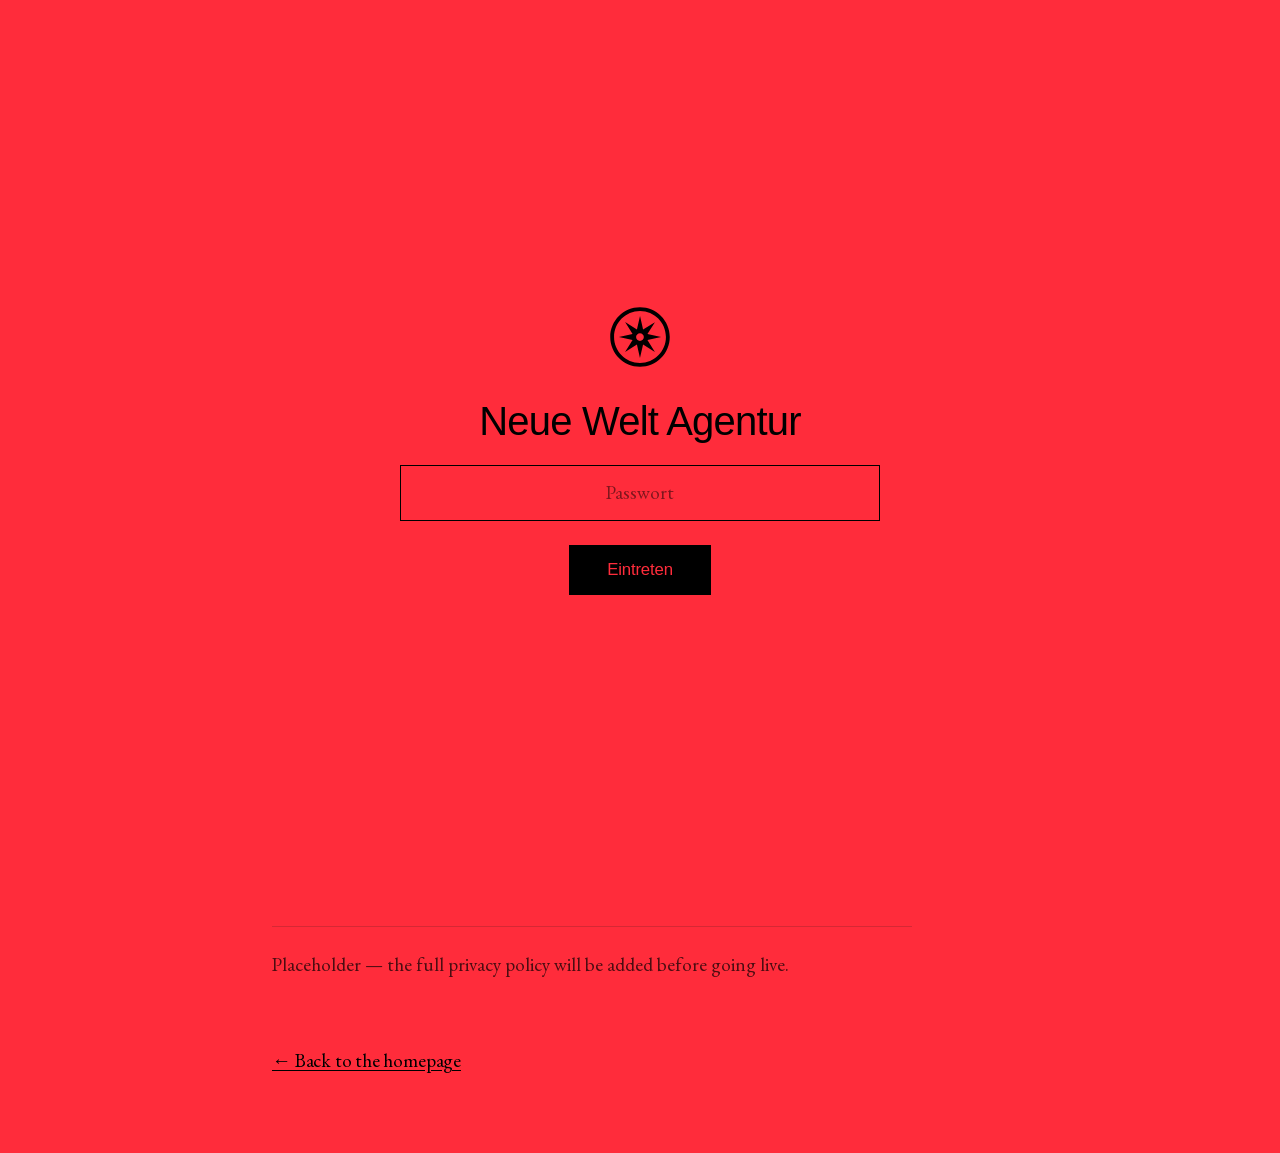
<file: datenschutz.html>
<!DOCTYPE html>
<html lang="de">
  <head>
    <meta charset="UTF-8" />
    <meta name="viewport" content="width=device-width, initial-scale=1.0" />
    <title data-i18n="legal.privacyTitle">Datenschutz — Neue Welt Agentur</title>
    <meta name="theme-color" content="#ff2c3b" />
    <link rel="icon" href="assets/svg/favicon.svg?v=20260722" type="image/svg+xml" />
    <meta name="robots" content="noindex, nofollow" />
    <script>
      /* Passwort-Gate: schon freigeschaltet? -> Klasse setzen (kein FOUC) */
      (function () {
        try {
          if (localStorage.getItem("nwa_unlocked") === "dirtysouth")
            document.documentElement.classList.add("nwa-unlocked");
        } catch (e) {}
      })();
    </script>
    <link rel="stylesheet" href="css/style.css?v=20260926a" />
  </head>
  <body>
    <script src="js/gate.js?v=20260926a"></script>

    <div class="cursor" aria-hidden="true"></div>

    <header class="site-header" data-color="dunkel">
      <a class="menu-toggle" href="index.html" data-i18n="nav.back">Zurück</a>
      <div class="header-right">
        <div
          class="lang-switch"
          role="group"
          data-i18n-attr="aria-label:nav.langLabel"
          aria-label="Sprache wählen"
        >
          <button class="lang-switch__btn" type="button" data-lang="de" lang="de">DE</button>
          <span class="lang-switch__sep" aria-hidden="true">/</span>
          <button class="lang-switch__btn" type="button" data-lang="en" lang="en">ENG</button>
        </div>
        <a class="header-kompass" href="index.html" data-i18n-attr="aria-label:nav.homeAria" aria-label="Startseite">
          <span class="mask mask--kompass" role="img" aria-hidden="true"></span>
        </a>
      </div>
    </header>

    <main class="legal">
      <div class="legal__inner">
        <a href="index.html" aria-label="Neue Welt Agentur — Startseite">
          <span class="legal__mark mask mask--wortmarke" role="img" aria-label="Neue Welt Agentur"></span>
        </a>
        <h1 data-i18n="legal.privacyH1">Datenschutz</h1>

        <h2 data-i18n="legal.privacyH2Glance">Datenschutz auf einen Blick</h2>
        <p data-i18n="legal.privacyGlance">
          Diese Website ist bewusst schlank gebaut: keine Cookies, kein
          Tracking, keine Analyse-Dienste. Schriften werden lokal
          ausgeliefert (kein externes Font-CDN).
        </p>

        <h2 data-i18n="legal.privacyH2Hosting">Hosting</h2>
        <p data-i18n="legal.privacyHosting">
          Die Seite wird über GitHub Pages (GitHub, Inc.) bereitgestellt. Beim
          Aufruf werden serverseitig technisch notwendige Zugriffsdaten (z. B.
          IP-Adresse, Zeitpunkt, angefragte Datei) verarbeitet.
        </p>

        <h2 data-i18n="legal.privacyH2Rights">Ihre Rechte</h2>
        <p data-i18n-html="legal.privacyRights">
          Sie haben das Recht auf Auskunft, Berichtigung, Löschung und
          Einschränkung der Verarbeitung Ihrer personenbezogenen Daten.
          Wenden Sie sich dazu an die im
          <a href="impressum.html">Impressum</a> genannte Adresse.
        </p>

        <p class="legal__note" data-i18n="legal.privacyNote">
          Platzhalter — die vollständige Datenschutzerklärung wird vor dem
          Live-Gang ergänzt.
        </p>

        <a class="legal__back" href="index.html" data-i18n="legal.back">← Zurück zur Startseite</a>
      </div>
    </main>

    <script src="js/i18n.js?v=20260907a"></script>
    <script src="js/main.js?v=20260907a"></script>
  </body>
</html>
</file>
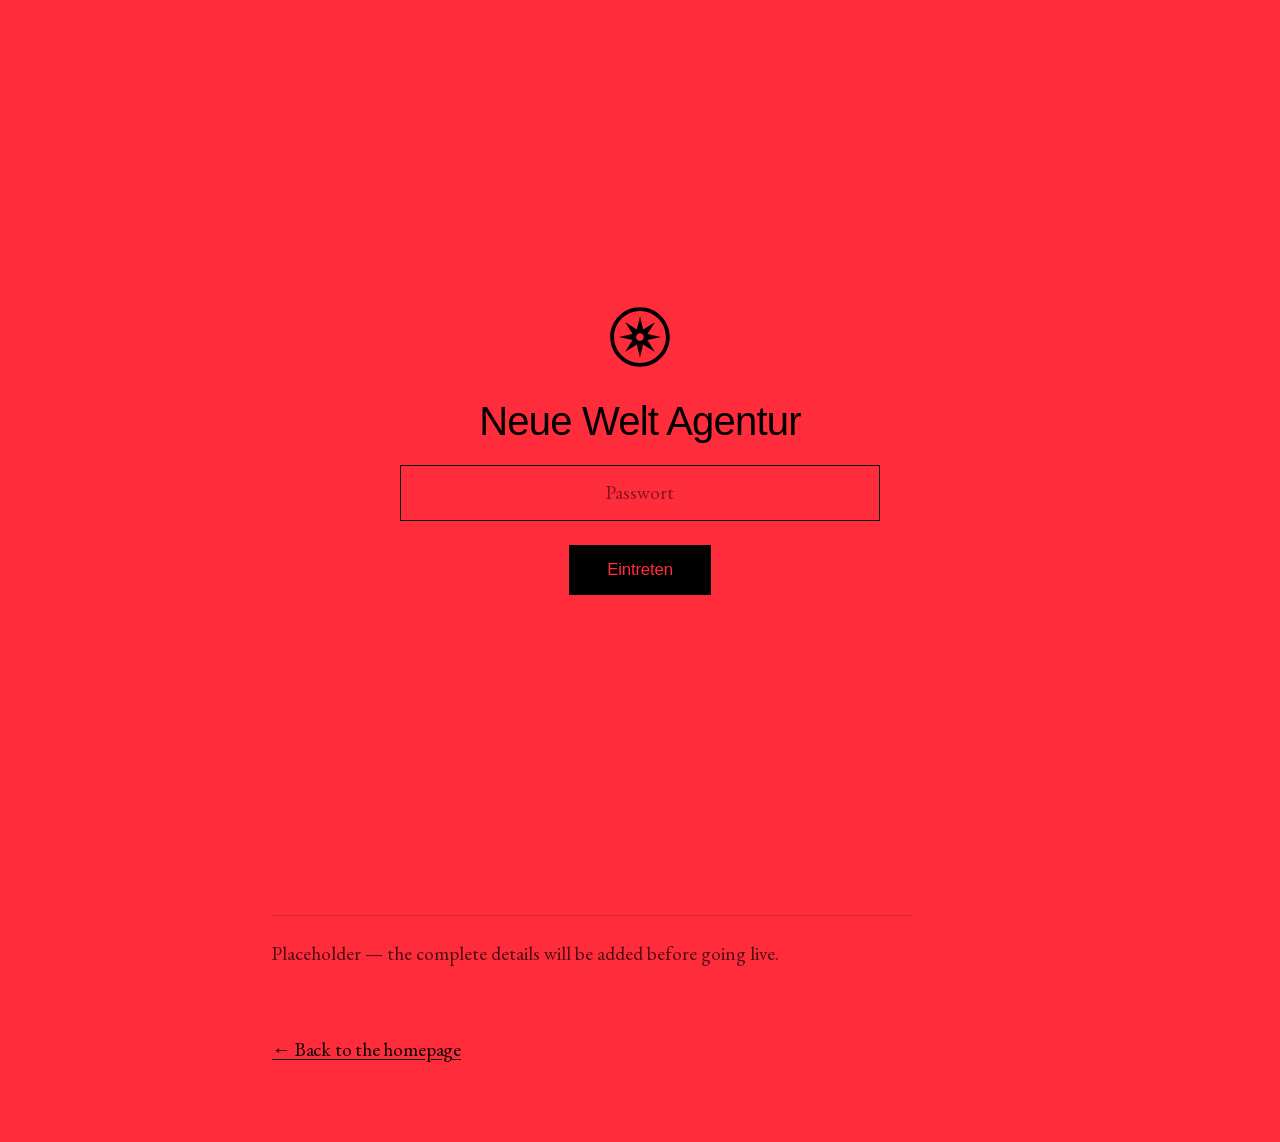
<file: impressum.html>
<!DOCTYPE html>
<html lang="de">
  <head>
    <meta charset="UTF-8" />
    <meta name="viewport" content="width=device-width, initial-scale=1.0" />
    <title data-i18n="legal.imprintTitle">Impressum — Neue Welt Agentur</title>
    <meta name="theme-color" content="#ff2c3b" />
    <link rel="icon" href="assets/svg/favicon.svg?v=20260722" type="image/svg+xml" />
    <meta name="robots" content="noindex, nofollow" />
    <script>
      /* Passwort-Gate: schon freigeschaltet? -> Klasse setzen (kein FOUC) */
      (function () {
        try {
          if (localStorage.getItem("nwa_unlocked") === "dirtysouth")
            document.documentElement.classList.add("nwa-unlocked");
        } catch (e) {}
      })();
    </script>
    <link rel="stylesheet" href="css/style.css?v=20260926a" />
  </head>
  <body>
    <script src="js/gate.js?v=20260926a"></script>

    <div class="cursor" aria-hidden="true"></div>

    <header class="site-header" data-color="dunkel">
      <a class="menu-toggle" href="index.html" data-i18n="nav.back">Zurück</a>
      <div class="header-right">
        <div
          class="lang-switch"
          role="group"
          data-i18n-attr="aria-label:nav.langLabel"
          aria-label="Sprache wählen"
        >
          <button class="lang-switch__btn" type="button" data-lang="de" lang="de">DE</button>
          <span class="lang-switch__sep" aria-hidden="true">/</span>
          <button class="lang-switch__btn" type="button" data-lang="en" lang="en">ENG</button>
        </div>
        <a class="header-kompass" href="index.html" data-i18n-attr="aria-label:nav.homeAria" aria-label="Startseite">
          <span class="mask mask--kompass" role="img" aria-hidden="true"></span>
        </a>
      </div>
    </header>

    <main class="legal">
      <div class="legal__inner">
        <a href="index.html" aria-label="Neue Welt Agentur — Startseite">
          <span class="legal__mark mask mask--wortmarke" role="img" aria-label="Neue Welt Agentur"></span>
        </a>
        <h1 data-i18n="legal.imprintH1">Impressum</h1>

        <h2 data-i18n="legal.imprintH2Info">Angaben gemäß § 5 DDG</h2>
        <address>
          Neue Welt Agentur<br />
          Musterstraße 1<br />
          70000 Stuttgart<br />
          Deutschland
        </address>

        <h2 data-i18n="legal.imprintH2Contact">Kontakt</h2>
        <p>
          <span data-i18n="legal.imprintPhone">Telefon:</span>
          <a href="tel:+4915908323432">+49 159 08323432</a><br />
          <span data-i18n="legal.imprintMail">E-Mail:</span>
          <a href="mailto:hello@marco.ad">hello@marco.ad</a>
        </p>

        <h2 data-i18n="legal.imprintH2Resp">Verantwortlich für den Inhalt</h2>
        <p>Neue Welt Agentur</p>

        <p class="legal__note" data-i18n="legal.note">
          Platzhalter — die vollständigen Angaben werden vor dem
          Live-Gang ergänzt.
        </p>

        <a class="legal__back" href="index.html" data-i18n="legal.back">← Zurück zur Startseite</a>
      </div>
    </main>

    <script src="js/i18n.js?v=20260907a"></script>
    <script src="js/main.js?v=20260907a"></script>
  </body>
</html>
</file>
<file: css/style.css>
/* ==========================================================================
   Neue Welt Agentur — Website
   Design-System aus den SVG-Referenzen (02_Export_SVG_Claude)
   ========================================================================== */

/* ---- Schrift: EB Garamond, self-hosted (DSGVO, kein externes CDN) --------- */
@font-face {
  font-family: "EB Garamond";
  font-style: normal;
  font-weight: 400;
  font-display: swap;
  src: url("../assets/fonts/eb-garamond-latin.woff2") format("woff2");
  unicode-range: U+0000-00FF, U+0131, U+0152-0153, U+02BB-02BC, U+02C6, U+02DA,
    U+02DC, U+0304, U+0308, U+0329, U+2000-206F, U+2074, U+20AC, U+2122, U+2191,
    U+2193, U+2212, U+2215, U+FEFF, U+FFFD;
}
@font-face {
  font-family: "EB Garamond";
  font-style: normal;
  font-weight: 400;
  font-display: swap;
  src: url("../assets/fonts/eb-garamond-latin-ext.woff2") format("woff2");
  unicode-range: U+0100-02BA, U+02BD-02C5, U+02C7-02CC, U+02CE-02D7, U+02DD-02FF,
    U+0304, U+0308, U+0329, U+1D00-1DBF, U+1E00-1E9F, U+1EF2-1EFF, U+2020,
    U+20A0-20AB, U+20AD-20C0, U+2113, U+2C60-2C7F, U+A720-A7FF;
}

/* ---- Design-Tokens -------------------------------------------------------- */
:root {
  /* Farben: Rot / Weiss / Schwarz */
  --rot: #ff2c3b;
  --weiss: #ffffff;
  --schwarz: #000000;
  --dunkel: var(--schwarz);
  --dunkel-text: var(--schwarz);

  /* Typo: Helvetica/NHG = Primary, EB Garamond = Secondary */
  --grotesk: "Neue Haas Grotesk Display Pro", "Neue Haas Grotesk",
    "Helvetica Neue", Helvetica, Arial, sans-serif;
  --serif: "EB Garamond", Georgia, "Times New Roman", serif;

  --rand: clamp(1.375rem, 2.14vw, 2.5625rem); /* 22px … 41px Seitenrand */
  --header-h: clamp(3.75rem, 7vw, 5.75rem);
  --menu-indent: clamp(5.5rem, 13vw, 9.5rem); /* Platz für Zähler + Kompass */

  --ease: cubic-bezier(0.16, 1, 0.3, 1);
}

/* ---- Reset / Basis -------------------------------------------------------- */
*,
*::before,
*::after {
  box-sizing: border-box;
}
html {
  -webkit-text-size-adjust: 100%;
  scroll-behavior: smooth;
}
body {
  margin: 0;
  font-family: var(--serif);
  font-weight: 400;
  color: var(--dunkel);
  background: var(--dunkel);
  line-height: 1.5;
  -webkit-font-smoothing: antialiased;
  text-rendering: optimizeLegibility;
  overflow-x: hidden;
}
img {
  max-width: 100%;
  display: block;
}
a {
  color: inherit;
  text-decoration: none;
}
button {
  font: inherit;
  color: inherit;
  background: none;
  border: 0;
  padding: 0;
  cursor: pointer;
}
:focus-visible {
  outline: 2px solid currentColor;
  outline-offset: 4px;
}
::selection {
  background: var(--weiss);
  color: var(--schwarz);
}

/* Icons/Wortmarken als CSS-Maske → Farbe via background-color umschaltbar ---- */
.mask {
  display: block;
  background-color: currentColor;
  -webkit-mask-position: center;
  mask-position: center;
  -webkit-mask-repeat: no-repeat;
  mask-repeat: no-repeat;
  -webkit-mask-size: contain;
  mask-size: contain;
}
.mask--wortmarke {
  aspect-ratio: 1838.26 / 221.62;
  -webkit-mask-image: url("../assets/svg/wortmarke.svg");
  mask-image: url("../assets/svg/wortmarke.svg");
}
.mask--wortmarke-2z {
  aspect-ratio: 1009.63 / 412.28;
  -webkit-mask-image: url("../assets/svg/wortmarke-2zeilig.svg");
  mask-image: url("../assets/svg/wortmarke-2zeilig.svg");
}
.mask--kompass {
  aspect-ratio: 1;
  -webkit-mask-image: url("../assets/svg/kompass.svg");
  mask-image: url("../assets/svg/kompass.svg");
}
.mask--stern {
  aspect-ratio: 1;
  -webkit-mask-image: url("../assets/svg/stern.svg");
  mask-image: url("../assets/svg/stern.svg");
}
.mask--telefon {
  aspect-ratio: 1;
  -webkit-mask-image: url("../assets/svg/telefon.svg");
  mask-image: url("../assets/svg/telefon.svg");
}
.mask--mail {
  aspect-ratio: 1;
  -webkit-mask-image: url("../assets/svg/mail.svg");
  mask-image: url("../assets/svg/mail.svg");
}
.mask--milan {
  aspect-ratio: 1527.4 / 300.35;
  -webkit-mask-image: url("../assets/svg/milan.svg");
  mask-image: url("../assets/svg/milan.svg");
}

/* ==========================================================================
   Header
   ========================================================================== */
.site-header {
  position: fixed;
  inset: 0 0 auto 0;
  z-index: 40;
  height: var(--header-h);
  display: flex;
  align-items: center;
  justify-content: space-between;
  padding: 0 var(--rand);
  color: var(--rot); /* Default über dem dunklen Hero */
  transition: color 0.4s ease, height 0.3s ease;
  pointer-events: none;
}
.site-header[data-color="dunkel"] {
  color: var(--dunkel-text);
}
.site-header[data-color="weiss"] {
  color: var(--weiss);
}
.site-header > * {
  pointer-events: auto;
}

/* Angedockter Zustand: Header wächst auf Balkenhöhe, Marken werden dunkel */
.mark-pinned .site-header {
  height: var(--pin-bar-h, var(--header-h));
}
.mark-pinned .site-header[data-color] {
  color: var(--dunkel-text);
}

/* Roter Header-/Menü-Balken hinter der angedockten Wortmarke */
.header-bar {
  position: fixed;
  top: 0;
  left: 0;
  right: 0;
  height: var(--pin-bar-h, var(--header-h));
  background: var(--rot);
  z-index: 29; /* unter der Wortmarke (30), unter Home/Kompass (40) */
  opacity: 0;
  pointer-events: none;
  will-change: opacity;
}
/* Statischer roter Header-Balken auf Projekt-Unterseiten (ohne Scroll-Animation) */
.project-topbar {
  position: fixed;
  inset: 0 0 auto 0;
  z-index: 29; /* unter Home/Kompass (40), über dem Seiteninhalt */
  height: var(--header-h);
  background: var(--rot);
  display: flex;
  align-items: center;
  justify-content: center;
  pointer-events: none;
}
.project-topbar__mark {
  width: clamp(9rem, 18vw, 15rem);
  color: var(--dunkel-text);
}
/* Auf Projekt-Unterseiten sitzt der Header dauerhaft auf dem roten Balken →
   Home/Kompass immer schwarz, unabhängig von der Sektionsfarbe. */
.site-header.site-header--pinned[data-color] {
  color: var(--schwarz);
}

.menu-toggle {
  font-family: var(--serif);
  font-size: clamp(1.0625rem, 1.55vw, 1.625rem);
  letter-spacing: -0.02em;
  line-height: 1;
}
.menu-toggle:hover {
  opacity: 0.7;
}
/* Rechte Header-Gruppe: Sprachumschalter + Kompass */
.header-right {
  display: flex;
  align-items: center;
  gap: clamp(0.9rem, 1.9vw, 1.9rem);
}
.lang-switch {
  display: flex;
  align-items: center;
  gap: 0.4em;
  font-family: var(--serif);
  font-size: clamp(0.9375rem, 1.3vw, 1.3125rem);
  letter-spacing: -0.01em;
  line-height: 1;
}
.lang-switch__btn {
  opacity: 0.45;
  transition: opacity 0.25s ease;
}
.lang-switch__btn:hover {
  opacity: 0.8;
}
.lang-switch__btn.is-active {
  opacity: 1;
}
.lang-switch__sep {
  opacity: 0.35;
}

.header-kompass {
  width: clamp(1.875rem, 2.4vw, 2.625rem);
}
.header-kompass:hover {
  transform: rotate(45deg);
}
.header-kompass .mask {
  transition: transform 0.6s var(--ease);
}

/* ==========================================================================
   Menü-Overlay
   ========================================================================== */
.menu-overlay {
  position: fixed;
  inset: 0;
  z-index: 60;
  background: var(--rot);
  color: var(--dunkel-text);
  display: flex;
  flex-direction: column;
  padding: 0 var(--rand);
  opacity: 0;
  visibility: hidden;
  transition: opacity 0.5s ease, visibility 0.5s;
}
.menu-overlay.is-open {
  opacity: 1;
  visibility: visible;
}
.menu-overlay__top {
  height: var(--header-h);
  display: flex;
  align-items: center;
  justify-content: flex-end;
  flex: 0 0 auto;
}
.menu-close {
  display: inline-flex;
  align-items: center;
  gap: 0.6em;
  /* ein Drittel der Seite weiter nach links */
  margin-right: 33.333vw;
  font-family: var(--serif);
  font-size: clamp(1.0625rem, 1.55vw, 1.625rem);
  letter-spacing: -0.02em;
}
.menu-close:hover {
  opacity: 0.7;
}
.menu-close__x {
  width: 0.9em;
  height: 0.9em;
}
.menu-close__x line {
  stroke: currentColor;
  stroke-width: 1.4;
}
/* Scroll-Menü (Serviceplan-Style): mittiger Eintrag am größten + Grotesk,
   die anderen in Garamond; Auswahl per Scrollen, Snap auf die Mitte. */
.menu-scroller {
  flex: 1 1 auto;
  min-height: 0;
  display: flex;
  flex-direction: column;
  align-items: flex-start;
  overflow-y: auto;
  scroll-snap-type: y mandatory;
  scrollbar-width: none;
  -ms-overflow-style: none;
  overscroll-behavior: contain;
  -webkit-overflow-scrolling: touch;
}
.menu-scroller::-webkit-scrollbar {
  display: none;
}
/* Puffer, damit erster/letzter Eintrag in die Mitte scrollen kann */
.menu-scroller::before,
.menu-scroller::after {
  content: "";
  /* 50% Puffer, damit auch der erste (Work) und letzte (Office) Eintrag
     bis in die Mitte gescrollt werden können */
  flex: 0 0 50%;
}
.menu-item {
  flex: 0 0 auto;
  scroll-snap-align: center;
  display: block;
  /* eng gesetzt: Zeilen berühren sich fast */
  padding: 0 0 0 var(--menu-indent);
  font-family: var(--serif); /* Secondary für die Ränder */
  font-size: clamp(3rem, 9.5vw, 11rem);
  line-height: 0.9;
  letter-spacing: -0.03em;
  color: var(--schwarz);
  text-align: left;
  transform-origin: left center;
  will-change: transform, opacity;
}
.menu-item.is-center {
  font-family: var(--grotesk); /* Primary nur in der Mitte, Farbe bleibt */
  font-weight: 500;
}

/* Marker links neben dem mittigen Eintrag: Abschnitts-Zähler + Kompass */
.menu-marker {
  position: fixed; /* Y wird per JS auf die Scroller-Mitte gesetzt */
  left: var(--rand);
  top: 50%;
  display: flex;
  align-items: center;
  gap: clamp(0.5rem, 1vw, 1rem);
  transform: translateY(-50%);
  pointer-events: none;
  z-index: 2;
  opacity: 0;
  transition: opacity 0.4s ease;
}
.menu-overlay.is-open .menu-marker {
  opacity: 1;
}
.menu-index {
  font-family: var(--serif); /* Secondary, klein */
  font-size: clamp(0.9rem, 1.25vw, 1.35rem);
  line-height: 1;
  letter-spacing: 0.02em;
  color: var(--schwarz);
  font-variant-numeric: tabular-nums;
}
.menu-kompass {
  display: block;
  width: clamp(2rem, 4.2vw, 3.75rem);
  color: var(--schwarz);
}
.menu-meta {
  flex: 0 0 auto;
  display: flex;
  gap: 1.5em;
  padding-bottom: clamp(1.5rem, 3vw, 2.75rem);
  font-family: var(--serif);
  font-size: clamp(0.95rem, 1.15vw, 1.25rem);
  letter-spacing: -0.01em;
  opacity: 0.85;
}
.menu-meta a:hover {
  color: var(--dunkel);
}

/* Damit Close-Button, Marker und Meta immer über der Bild-Bühne liegen */
.menu-overlay__top,
.menu-meta {
  position: relative;
  z-index: 3;
}

/* ---- Rechte Bild-/Video-Bühne im Menü ------------------------------------ */
.menu-media {
  display: none; /* nur Desktop, s. u. */
}

@media (min-width: 769px) {
  .menu-media {
    display: block;
    position: fixed;
    top: 0;
    right: 0;
    width: 44%;
    height: 100%;
    z-index: 1;
    pointer-events: none;
    overflow: hidden;
  }
  /* Text bleibt in der linken Hälfte; lange Wörter faden sanft in die
     Bühne aus (kein harter Schnitt an der Panel-Kante) */
  .menu-scroller {
    padding-right: 44%;
    -webkit-mask-image: linear-gradient(
      to right,
      #000 50%,
      transparent 57%
    );
    mask-image: linear-gradient(to right, #000 50%, transparent 57%);
  }
  /* Close-Button links neben den Bildblock (44vw breit) rücken,
     damit er auf den Bildern/Videos nicht untergeht */
  .menu-close {
    margin-right: 44vw;
  }
}

/* Harter Wechsel: das Panel des zentrierten Eintrags ist sofort da,
   kein Überblenden → nie rotes Durchscheinen zwischen den Punkten */
.menu-media__panel {
  position: absolute;
  inset: 0;
  background: var(--schwarz);
  opacity: 0;
  visibility: hidden;
}
.menu-media__panel.is-active {
  opacity: 1;
  visibility: visible;
}

/* Work-Video */
.menu-media__video {
  width: 100%;
  height: 100%;
  object-fit: cover;
  display: block;
}

/* Manifesto: schwarze Fläche, roter Stern mittig */
.menu-media__panel--manifest {
  background: var(--schwarz);
  display: flex;
  align-items: center;
  justify-content: center;
}
.menu-media__stern {
  width: 46%;
  color: var(--rot);
}

/* Team: Portraits übereinander, harter Schnitt (kein Faden),
   je ~1,5 s pro Person im Loop */
.menu-media__portrait {
  position: absolute;
  inset: 0;
  width: 100%;
  height: 100%;
  object-fit: cover;
  opacity: 0;
}
.menu-media__panel--team.is-active .menu-media__portrait {
  animation: menuPortraitCut 2.25s steps(1) infinite;
}
.menu-media__panel--team .menu-media__portrait:nth-child(1) {
  animation-delay: 0s;
}
.menu-media__panel--team .menu-media__portrait:nth-child(2) {
  animation-delay: -0.75s;
}
.menu-media__panel--team .menu-media__portrait:nth-child(3) {
  animation-delay: -1.5s;
}
@keyframes menuPortraitCut {
  0% {
    opacity: 1;
  }
  33.333% {
    opacity: 0;
  }
  100% {
    opacity: 0;
  }
}

/* Contact: rechte Bildhälfte komplett schwarz (harte Kante zur Mitte),
   Mail in Rot darauf */
.menu-media__panel--contact {
  background: var(--schwarz);
  display: flex;
  align-items: center;
  justify-content: center;
  padding: 0 clamp(1.5rem, 4vw, 3.5rem);
}
.menu-media__panel--contact {
  gap: clamp(1.75rem, 4vw, 3.5rem);
}
.menu-media__icon {
  pointer-events: auto;
  display: block;
  width: clamp(2.25rem, 4.5vw, 3.75rem);
  color: var(--rot);
  transition: color 0.25s ease, transform 0.4s var(--ease);
}
.menu-media__icon:hover {
  color: var(--weiss);
  transform: translateY(-4px);
}

/* Office: Karte füllt die ganze Fläche → harte Kante an der Bildschirmmitte */
.menu-media__panel--office {
  background: var(--schwarz);
}
.menu-media__karte {
  width: 100%;
  height: 100%;
  object-fit: cover;
  object-position: center;
}

@media (prefers-reduced-motion: reduce) {
  .menu-media__panel--team .menu-media__portrait {
    animation: none;
  }
  .menu-media__panel--team .menu-media__portrait:nth-child(1) {
    opacity: 1;
  }
}

/* ==========================================================================
   Hero / Above the Fold
   ========================================================================== */
.hero {
  position: relative;
  min-height: 100vh;
  min-height: 100lvh; /* mobil: voller Screen inkl. Bereich hinter der Browser-Leiste */
  display: flex;
  align-items: center;
  justify-content: center;
  padding: var(--header-h) var(--rand) clamp(2rem, 5vw, 4rem);
  overflow: hidden;
  isolation: isolate;
}
.hero__bg {
  position: absolute;
  inset: 0;
  z-index: -2;
  width: 100%;
  height: 100%;
  object-fit: cover;
}
.hero::after {
  /* dezente Abdunklung für Kontrast der roten Wortmarke */
  content: "";
  position: absolute;
  inset: 0;
  z-index: -1;
  background: radial-gradient(
      120% 90% at 50% 45%,
      rgba(0, 0, 0, 0.25),
      rgba(0, 0, 0, 0.55)
    ),
    linear-gradient(180deg, rgba(0, 0, 0, 0.35), rgba(0, 0, 0, 0.15) 40%, rgba(0, 0, 0, 0.5));
}
.hero__inner {
  width: 100%;
  display: flex;
  flex-direction: column;
  align-items: center;
  gap: clamp(1.5rem, 4vw, 3.5rem);
}
.hero__stern {
  width: clamp(3.25rem, 8vw, 6.5rem);
  color: var(--rot);
}
.hero__wortmarke {
  color: var(--rot);
  width: 100%;
}
.hero__wortmarke--1z {
  max-width: min(92vw, 1500px);
}
.hero__wortmarke--2z {
  display: none;
  max-width: min(82vw, 620px);
}
.hero__scroll {
  position: absolute;
  left: 50%;
  bottom: clamp(1.5rem, 3.5vw, 2.75rem);
  width: clamp(3.5rem, 7vw, 6rem);
  transform: translateX(-50%); /* Basis; Fly-up + Fade per JS beim Scrollen */
  will-change: transform, opacity;
}
.hero__scroll-icon {
  display: block;
  width: 100%;
  color: var(--rot);
  animation: floaty 2.4s ease-in-out infinite;
}
@keyframes floaty {
  0%, 100% { transform: translateY(0); }
  50% { transform: translateY(9px); }
}

/* ==========================================================================
   Manifesto
   ========================================================================== */
.manifesto {
  background: var(--rot);
  color: var(--dunkel-text);
  min-height: 100svh;
  display: flex;
  flex-direction: column;
  align-items: center;
  padding: clamp(4.5rem, 10vw, 8rem) var(--rand) clamp(3rem, 6vw, 5rem);
  text-align: center;
}
.manifesto__wortmarke {
  color: var(--dunkel-text);
  width: 100%;
  max-width: min(60vw, 660px);
  margin-inline: auto;
}
/* Grosse Claim-Zeile: „ein briefing hat zwei kunden." */
.manifesto__claim {
  max-width: 17ch;
  margin: clamp(2.75rem, 7vw, 5rem) auto 0;
  font-size: clamp(1.75rem, 3.65vw, 4.375rem);
  line-height: 1.08;
  letter-spacing: -0.025em;
  text-wrap: balance;
}
/* Fliesstext darunter — deutlich kleiner, damit der Claim traegt */
.manifesto__body {
  max-width: 44ch;
  margin: clamp(1.75rem, 4vw, 3rem) auto 0;
  font-size: clamp(1.0625rem, 1.55vw, 1.5rem);
  line-height: 1.34;
  letter-spacing: -0.012em;
  text-wrap: pretty;
}
.manifesto__body p {
  margin: 0;
}
.manifesto__body p + p {
  margin-top: 0.9em;
}
.manifesto__stern {
  width: clamp(3.75rem, 6vw, 5.5rem);
  margin-top: clamp(3rem, 8vw, 6rem);
  color: var(--dunkel-text);
}

/* ==========================================================================
   Scroll-Wortmarke: fixierter Zwei-Ton-Übergang Hero → Manifesto
   ========================================================================== */
.mark-overlay {
  position: fixed;
  left: 0;
  top: 0;
  z-index: 30;
  display: none;
  pointer-events: none;
  will-change: transform, width, height;
}
.mark-overlay__layer {
  position: absolute;
  inset: 0;
  width: 100%;
  height: 100%;
}
.mark-overlay__layer--rot {
  color: var(--rot);
}
.mark-overlay__layer--dunkel {
  color: var(--dunkel-text);
}
/* Aktiv: statische Hero-Wortmarke weicht dem Overlay (Stern bleibt sichtbar) */
.has-mark-scroll .hero__wortmarke {
  visibility: hidden;
}
@media (prefers-reduced-motion: no-preference) {
  .manifesto__stern .mask {
    animation: spin 26s linear infinite;
  }
}
@keyframes spin {
  to { transform: rotate(360deg); }
}

/* ==========================================================================
   Work
   ========================================================================== */
.work {
  background: var(--schwarz);
  color: var(--weiss);
  padding: clamp(4.5rem, 9vw, 8rem) var(--rand);
}
.work__head {
  display: flex;
  align-items: baseline;
  justify-content: space-between;
  gap: 1rem;
  margin-bottom: clamp(2rem, 4vw, 3.5rem);
  border-bottom: 1px solid rgba(255, 255, 255, 0.35);
  padding-bottom: clamp(1rem, 2vw, 1.75rem);
}
.work__title {
  font-family: var(--grotesk);
  font-weight: 500;
  font-size: clamp(2.5rem, 6vw, 5.5rem);
  line-height: 0.95;
  letter-spacing: -0.03em;
  margin: 0;
}
.work__count {
  font-family: var(--serif);
  font-size: clamp(1rem, 1.4vw, 1.5rem);
  opacity: 0.7;
}
.work__grid {
  display: grid;
  grid-template-columns: repeat(3, 1fr);
  gap: clamp(0.75rem, 1.5vw, 1.5rem);
}

/* Einzelprojekt: eine Kachel randlos ueber die volle Breite statt Dreier-Grid.
   Die negativen Margins heben den Seitenrand der Sektion wieder auf. */
.work--single .work-card--wide {
  aspect-ratio: 16 / 9;
  margin-inline: calc(var(--rand) * -1);
}
.work-card--wide .work-card__meta {
  padding: clamp(1.25rem, 2.6vw, 2.75rem) clamp(1.5rem, 3vw, 3.25rem);
}
.work-card--wide .work-card__name {
  font-size: clamp(1.75rem, 3.6vw, 3.75rem);
}
.work-card--wide .work-card__tag {
  font-size: clamp(0.875rem, 1.15vw, 1.25rem);
}
.work-card {
  position: relative;
  display: block;
  aspect-ratio: 4 / 5;
  overflow: hidden;
  background: #111;
}
.work-card__img {
  width: 100%;
  height: 100%;
  object-fit: cover;
  filter: grayscale(1) contrast(1.05);
  transition: transform 0.9s var(--ease), filter 0.6s ease;
}
.work-card__video {
  position: absolute;
  inset: 0;
  width: 100%;
  height: 100%;
  object-fit: cover;
  filter: grayscale(1) contrast(1.05);
  transition: transform 0.9s var(--ease), filter 0.6s ease;
}
.work-card:hover .work-card__video {
  transform: scale(1.05);
  filter: grayscale(0) contrast(1.05);
}
/* nativen Play-Button/Overlay (iOS + Desktop-Safari) unterdrücken */
.work-card__video::-webkit-media-controls,
.work-card__video::-webkit-media-controls-enclosure,
.work-card__video::-webkit-media-controls-panel,
.work-card__video::-webkit-media-controls-overlay-enclosure,
.work-card__video::-webkit-media-controls-overlay-play-button,
.work-card__video::-webkit-media-controls-start-playback-button,
.work-card__video::-webkit-media-controls-play-button {
  display: none !important;
  -webkit-appearance: none !important;
  opacity: 0 !important;
  pointer-events: none !important;
}
.work-card::after {
  content: "";
  position: absolute;
  inset: 0;
  background: linear-gradient(180deg, rgba(0, 0, 0, 0) 45%, rgba(0, 0, 0, 0.75));
  transition: opacity 0.5s ease;
}
.work-card:hover .work-card__img {
  transform: scale(1.05);
  filter: grayscale(1) contrast(1.15) brightness(1.05);
}
.work-card__meta {
  position: absolute;
  z-index: 1;
  left: 0;
  bottom: 0;
  width: 100%;
  padding: clamp(1rem, 1.6vw, 1.6rem);
  display: flex;
  align-items: flex-end;
  justify-content: space-between;
  gap: 0.75rem;
  color: var(--weiss);
}
.work-card__name {
  font-size: clamp(1.25rem, 1.7vw, 1.9rem);
  line-height: 1.05;
  letter-spacing: -0.02em;
}
.work-card__tag {
  font-size: clamp(0.8rem, 1vw, 1.05rem);
  letter-spacing: 0.02em;
  opacity: 0.8;
  white-space: nowrap;
}

/* ==========================================================================
   Footer
   ========================================================================== */
.site-footer {
  background: var(--schwarz);
  color: var(--weiss);
  padding: clamp(3rem, 6vw, 5rem) var(--rand) clamp(2rem, 4vw, 3rem);
  border-top: 1px solid rgba(255, 255, 255, 0.25);
}
.site-footer__grid {
  display: flex;
  flex-wrap: wrap;
  align-items: flex-end;
  justify-content: space-between;
  gap: 2rem 3rem;
}
.site-footer__mark {
  width: min(60vw, 340px);
  color: var(--weiss);
}
.site-footer__links {
  display: flex;
  flex-wrap: wrap;
  gap: 0.4em 1.5em;
  font-size: clamp(1rem, 1.2vw, 1.3rem);
  letter-spacing: -0.01em;
}
.site-footer__links a:hover {
  opacity: 0.65;
}
.site-footer__copy {
  width: 100%;
  margin-top: clamp(2rem, 4vw, 3.5rem);
  font-size: 0.95rem;
  opacity: 0.6;
  letter-spacing: 0.01em;
}

/* ==========================================================================
   Rechtliche Seiten (Impressum / Datenschutz)
   ========================================================================== */
.legal {
  background: var(--rot);
  color: var(--dunkel-text);
  min-height: 100svh;
  padding: calc(var(--header-h) + clamp(2rem, 6vw, 5rem)) var(--rand)
    clamp(3rem, 6vw, 5rem);
}
.legal__inner {
  max-width: 46rem;
  margin: 0 auto;
}
.legal__mark {
  color: var(--dunkel-text);
  width: min(70vw, 420px);
  margin-bottom: clamp(2.5rem, 6vw, 4.5rem);
}
.legal h1 {
  font-size: clamp(2.5rem, 6vw, 4.5rem);
  line-height: 1;
  letter-spacing: -0.03em;
  margin: 0 0 1.5rem;
}
.legal h2 {
  font-size: clamp(1.4rem, 2.4vw, 2rem);
  letter-spacing: -0.02em;
  margin: 2.5rem 0 0.5rem;
}
.legal p,
.legal address {
  font-size: clamp(1.05rem, 1.5vw, 1.35rem);
  line-height: 1.5;
  font-style: normal;
  max-width: 40rem;
}
.legal a {
  text-decoration: underline;
  text-underline-offset: 3px;
}
.legal a:hover {
  color: var(--dunkel);
}
.legal__note {
  margin-top: 3rem;
  padding-top: 1.5rem;
  border-top: 1px solid rgba(25, 25, 25, 0.25);
  opacity: 0.7;
  font-size: 1rem;
}
.legal__back {
  display: inline-block;
  margin-top: 3rem;
  font-size: clamp(1.05rem, 1.5vw, 1.35rem);
  letter-spacing: -0.01em;
}

/* ==========================================================================
   Team
   ========================================================================== */
.team {
  background: var(--rot);
  color: var(--dunkel-text);
  padding: clamp(4.5rem, 9vw, 8rem) var(--rand);
}
.team__head {
  max-width: 60rem;
  margin: 0 auto clamp(3rem, 6vw, 5.5rem);
  text-align: center;
}
.team__title {
  font-family: var(--grotesk); /* Primary */
  font-weight: 500;
  font-size: clamp(2.5rem, 6vw, 5.5rem);
  line-height: 0.95;
  letter-spacing: -0.03em;
  margin: 0 0 clamp(1rem, 2.5vw, 2rem);
}
.team__intro {
  max-width: 34ch;
  margin: 0 auto;
  font-size: clamp(1.15rem, 1.7vw, 1.6rem);
  line-height: 1.35;
  letter-spacing: -0.01em;
  opacity: 0.85;
}
.team__grid {
  display: grid;
  grid-template-columns: repeat(3, 1fr);
  gap: clamp(1.5rem, 3vw, 3rem);
  max-width: 84rem;
  margin: 0 auto;
}
.team-card {
  display: flex;
  flex-direction: column;
}
.team-card__photo {
  position: relative;
  aspect-ratio: 4 / 5;
  overflow: hidden;
  background: transparent; /* kein weißer Rand/Blitzer mehr */
  margin-bottom: clamp(1rem, 1.6vw, 1.6rem);
}
.team-card__photo img {
  width: 100%;
  height: 100%;
  object-fit: cover;
  /* Platzhalter bleibt neutral S/W — echte Portraits ersetzen die Datei später */
  filter: grayscale(1) contrast(1.02);
}
.team-card__name {
  font-family: var(--grotesk); /* Primary: Namen in Helvetica/NHG */
  font-weight: 500;
  font-size: clamp(1.5rem, 2.2vw, 2.4rem);
  line-height: 1.02;
  letter-spacing: -0.02em;
  margin: 0;
}
.team-card__meta {
  display: flex;
  align-items: baseline;
  justify-content: space-between;
  gap: 1rem;
}
.team-card__role {
  margin: 0.4em 0 0;
  font-family: var(--serif); /* Secondary */
  font-size: clamp(1.05rem, 1.45vw, 1.4rem);
  letter-spacing: -0.01em;
}
/* +-Toggle: nur sichtbar, wenn JS die Bio einklappbar gemacht hat */
.team-card__toggle {
  display: none;
  position: relative;
  flex: 0 0 auto;
  width: 1.5em;
  height: 1.5em;
  color: currentColor;
  transition: transform 0.45s var(--ease), opacity 0.25s ease;
}
.team-card.is-collapsible .team-card__toggle {
  display: block;
}
.team-card__toggle::before,
.team-card__toggle::after {
  content: "";
  position: absolute;
  left: 50%;
  top: 50%;
  background: currentColor;
}
.team-card__toggle::before {
  width: 1.1em;
  height: 1.5px;
  transform: translate(-50%, -50%);
}
.team-card__toggle::after {
  width: 1.5px;
  height: 1.1em;
  transform: translate(-50%, -50%);
}
.team-card__toggle:hover {
  opacity: 0.6;
}
/* Plus -> Kreuz (× durch 45°-Drehung), passend zur Kompass-Ästhetik */
.team-card.is-open .team-card__toggle {
  transform: rotate(45deg);
}
.team-card__bio-wrap {
  overflow: hidden; /* ohne JS: offen (max-height wird nur bei is-collapsible gesetzt) */
}
.team-card.is-collapsible .team-card__bio-wrap {
  max-height: 0;
  transition: max-height 0.55s var(--ease);
}
.team-card.is-collapsible.is-open .team-card__bio-wrap {
  max-height: 26rem; /* groesser als die laengste Bio */
}
.team-card__bio {
  margin: 0;
  padding-top: clamp(0.75rem, 1.4vw, 1.1rem);
  font-family: var(--serif); /* Secondary */
  font-size: clamp(1rem, 1.15vw, 1.15rem);
  line-height: 1.45;
  letter-spacing: -0.005em;
  opacity: 0.82;
}
@media (prefers-reduced-motion: reduce) {
  .team-card.is-collapsible .team-card__bio-wrap {
    transition: none;
  }
}

/* ==========================================================================
   Contact
   ========================================================================== */
.contact {
  background: var(--schwarz);
  color: var(--weiss);
  padding: clamp(5rem, 12vw, 10rem) var(--rand);
  text-align: center;
}
.contact__inner {
  max-width: 64rem;
  margin: 0 auto;
}
.contact__label {
  font-family: var(--serif);
  font-size: clamp(1rem, 1.4vw, 1.4rem);
  letter-spacing: -0.01em;
  opacity: 0.65;
  margin: 0 0 clamp(1.75rem, 3.5vw, 3rem);
}
/* Telefon + Mail als Symbole nebeneinander */
.contact__actions {
  display: flex;
  align-items: center;
  justify-content: center;
  gap: clamp(2.75rem, 8vw, 7rem);
}
.contact__icon {
  display: flex;
  flex-direction: column;
  align-items: center;
  color: var(--weiss);
  transition: color 0.25s ease, transform 0.4s var(--ease);
}
.contact__icon .mask {
  width: clamp(3.25rem, 7vw, 6rem);
}
.contact__icon:hover {
  color: var(--rot);
  transform: translateY(-5px);
}
/* Nummer und Adresse stehen dauerhaft unter dem Symbol: zum Abtippen oder
   Kopieren braucht man sie lesbar, ein Hover-Versteck haette das verhindert
   (und auf dem Handy gibt es gar keinen Hover). */
.contact__icon-label {
  display: block;
  margin-top: clamp(0.85rem, 1.6vw, 1.35rem);
  font-family: var(--serif);
  font-size: clamp(0.9375rem, 1.25vw, 1.2rem);
  letter-spacing: -0.01em;
  white-space: nowrap;
  color: var(--weiss);
  opacity: 0.55;
  transition: opacity 0.25s ease, color 0.25s ease;
}
.contact__icon:hover .contact__icon-label,
.contact__icon:focus-visible .contact__icon-label {
  opacity: 1;
  color: var(--rot);
}
.contact__note {
  font-family: var(--serif);
  font-size: clamp(1.05rem, 1.5vw, 1.4rem);
  opacity: 0.65;
  margin: clamp(1.75rem, 3.5vw, 3rem) 0 0;
}

/* ==========================================================================
   Standort (stilisierte Karte, schwarz mit weissen Strassen, Stern-Marker)
   ========================================================================== */
.location {
  background: var(--weiss);
  color: var(--schwarz);
  padding: 0 0; /* Karte laeuft randlos bis zur Unterkante */
}
/* Schwarzer Trenner nach oben: der Milan spannt sich rot ueber die ganze Breite */
.location__divider {
  /* Farbschnitt genau auf Hoehe der Fluegelspitzen (43.65% des Milans):
     darueber schwarz, darunter weiss — der Milan sitzt auf beiden Flaechen. */
  background: linear-gradient(
    var(--schwarz) 0 43.65%,
    var(--weiss) 43.65% 100%
  );
}
.location__milan {
  display: block;
  width: 100%; /* Fluegelspitzen beruehren links und rechts den Rand */
  color: var(--rot);
}
.location__info {
  display: flex;
  flex-direction: column;
  padding: clamp(2rem, 4vw, 3.5rem) var(--rand) clamp(2.5rem, 5vw, 4rem);
}
.location__map {
  display: block;
  position: relative;
  width: 100%;
  aspect-ratio: 3 / 1; /* breites Band ueber die volle Seitenbreite */
  overflow: hidden;
  background: var(--schwarz);
}
.location__karte {
  width: 100%;
  height: 100%;
  object-fit: cover;
  transition: transform 0.9s var(--ease);
}
.location__map:hover .location__karte {
  transform: scale(1.03);
}
.location__label {
  font-family: var(--serif);
  font-size: clamp(1.1rem, 1.5vw, 1.5rem);
  letter-spacing: -0.01em;
  opacity: 0.6;
  margin: 0 0 clamp(1rem, 2vw, 1.75rem);
}
.location__city {
  font-family: var(--grotesk);
  font-weight: 500;
  font-size: clamp(2.5rem, 6vw, 5.5rem);
  line-height: 0.95;
  letter-spacing: -0.03em;
  margin: 0 0 clamp(1.25rem, 2.5vw, 2rem);
}
.location__address {
  font-family: var(--serif);
  font-style: normal;
  font-size: clamp(1.15rem, 1.7vw, 1.6rem);
  line-height: 1.4;
  letter-spacing: -0.01em;
  margin: 0 0 clamp(1.75rem, 3.5vw, 2.75rem);
  opacity: 0.85;
}
.location__link {
  align-self: flex-start;
  font-family: var(--grotesk);
  font-weight: 500;
  font-size: clamp(1.05rem, 1.4vw, 1.4rem);
  letter-spacing: -0.01em;
  color: var(--schwarz);
  border-bottom: 1px solid currentColor;
  padding-bottom: 0.15em;
  transition: color 0.25s ease;
}
.location__link:hover {
  color: var(--rot);
}

/* ==========================================================================
   Custom Cursor (nur bei präzisem Zeiger)
   ========================================================================== */
.cursor {
  display: none;
}
@media (pointer: fine) {
  .has-custom-cursor,
  .has-custom-cursor * {
    cursor: none !important;
  }
  /* Äußeres Element = reine Position (kein Transition → kein Lag/Versatz) */
  .cursor {
    display: block;
    position: fixed;
    top: 0;
    left: 0;
    width: 0;
    height: 0;
    z-index: 9999;
    pointer-events: none;
    opacity: 0;
    transition: opacity 0.16s ease;
    will-change: transform;
  }
  .cursor.is-visible {
    opacity: 1;
  }
  .cursor.is-text {
    opacity: 0;
  }
  /* Zeiger hat das Fenster verlassen: ohne Nachleuchten sofort weg,
     sonst bleibt der Cursor sichtbar am Viewport-Rand stehen. */
  .cursor.is-out {
    opacity: 0;
    transition: none;
  }
  /* Inneres Element = Optik (Größe/Animation getrennt von der Position) */
  .cursor::before {
    content: "";
    position: absolute;
    left: 0;
    top: 0;
    width: 26px;
    height: 26px;
    /* Pfeilspitze (Hotspot ~23%/3% der 250er-Fläche) an die Mausposition */
    margin: -1px 0 0 -6px;
    background: center / contain no-repeat url("../assets/svg/cursor-pfeil.svg");
    transition: width 0.18s var(--ease), height 0.18s var(--ease),
      margin 0.18s var(--ease);
  }
  .cursor.is-link::before {
    width: 40px;
    height: 40px;
    margin: -20px 0 0 -20px; /* Kompass zentriert auf Maus */
    background-image: url("../assets/svg/cursor-kompass.svg");
  }
}
@media (pointer: fine) and (prefers-reduced-motion: no-preference) {
  .cursor.is-link::before {
    animation: spin 6s linear infinite;
  }
}

/* ==========================================================================
   Projekt-Seite (Case Study, z. B. OACE)
   ========================================================================== */
.project {
  background: var(--schwarz);
  color: var(--weiss);
}
/* Intro / Kopf — mit Video-Header (OACE-Logo-Animation) im Hintergrund */
.project__intro {
  position: relative;
  isolation: isolate;
  overflow: hidden;
  background: var(--schwarz);
  color: var(--weiss);
  padding: calc(var(--header-h) + clamp(3.5rem, 9vw, 8rem)) var(--rand)
    clamp(3.5rem, 8vw, 7rem);
}
/* Bewegtbild-Header: liegt hinter dem Intro-Text */
.project__intro-bg {
  position: absolute;
  inset: 0;
  z-index: -2;
  width: 100%;
  height: 100%;
  object-fit: cover;
}
/* Abdunklung für die Lesbarkeit des Textes über der Logo-Animation */
.project__intro::after {
  content: "";
  position: absolute;
  inset: 0;
  z-index: -1;
  background: rgba(0, 0, 0, 0.85);
}
.project__intro-bg::-webkit-media-controls,
.project__intro-bg::-webkit-media-controls-enclosure,
.project__intro-bg::-webkit-media-controls-panel,
.project__intro-bg::-webkit-media-controls-overlay-enclosure,
.project__intro-bg::-webkit-media-controls-overlay-play-button,
.project__intro-bg::-webkit-media-controls-start-playback-button,
.project__intro-bg::-webkit-media-controls-play-button {
  display: none !important;
  -webkit-appearance: none !important;
  opacity: 0 !important;
  pointer-events: none !important;
}
.project__intro-inner {
  position: relative;
  z-index: 1;
  max-width: 68rem;
  margin: 0 auto;
}
.project__eyebrow {
  font-family: var(--serif);
  font-size: clamp(1rem, 1.4vw, 1.4rem);
  letter-spacing: 0.01em;
  opacity: 0.6;
  margin: 0 0 clamp(1.25rem, 2.5vw, 2rem);
}
.project__title {
  font-family: var(--grotesk);
  font-weight: 500;
  font-size: clamp(3.5rem, 12vw, 11rem);
  line-height: 0.92;
  letter-spacing: -0.04em;
  margin: 0;
}
.project__subtitle {
  font-family: var(--serif);
  font-size: clamp(1.25rem, 2vw, 1.9rem);
  letter-spacing: -0.01em;
  opacity: 0.7;
  margin: clamp(0.75rem, 1.5vw, 1.25rem) 0 0;
}
.project__lead {
  max-width: 42rem;
  margin: clamp(2.5rem, 5vw, 4rem) 0 0;
  font-family: var(--serif);
  font-size: clamp(1.2rem, 1.9vw, 1.7rem);
  line-height: 1.5;
  letter-spacing: -0.005em;
  opacity: 0.9;
}
/* Bild-Sektionen */
.project__media {
  background: var(--schwarz);
  padding: 0;
}
.project__media img,
.project__media video {
  width: 100%;
  height: auto;
  display: block;
}
/* Video-Block: 16:9, autoplay/muted/loop wie die Work-Cards */
.project__video {
  background: var(--schwarz);
}
.project__video video {
  aspect-ratio: 16 / 9;
  object-fit: cover;
}
/* nativen Play-Button/Overlay unterdrücken (iOS + Safari) */
.project__video video::-webkit-media-controls,
.project__video video::-webkit-media-controls-enclosure,
.project__video video::-webkit-media-controls-panel,
.project__video video::-webkit-media-controls-overlay-enclosure,
.project__video video::-webkit-media-controls-overlay-play-button,
.project__video video::-webkit-media-controls-start-playback-button,
.project__video video::-webkit-media-controls-play-button {
  display: none !important;
  -webkit-appearance: none !important;
  opacity: 0 !important;
  pointer-events: none !important;
}
/* volle Breite, randlos */
.project__figure--full img {
  width: 100%;
}
/* Zweispaltiges Bildraster */
.project__pair,
.project__trio {
  display: grid;
  gap: 0; /* randlos: keine Lücken zwischen den Bildern und zum Rand */
  background: var(--schwarz);
}
.project__pair {
  grid-template-columns: repeat(2, 1fr);
}
.project__trio {
  grid-template-columns: repeat(3, 1fr);
}
.project__pair img,
.project__trio img {
  width: 100%;
  height: 100%;
  object-fit: cover;
  aspect-ratio: 1 / 1;
}
/* Zitat-Sektion (rot, wie Team/Manifesto-Flächen) */
.project__quote {
  background: var(--rot);
  color: var(--dunkel-text);
  padding: clamp(5rem, 11vw, 9rem) var(--rand);
  text-align: center;
}
.project__quote blockquote {
  max-width: 26ch;
  margin: 0 auto;
  font-family: var(--grotesk);
  font-weight: 500;
  font-size: clamp(1.8rem, 4.2vw, 4.25rem);
  line-height: 1.08;
  letter-spacing: -0.03em;
  text-wrap: balance;
}
/* Abschluss-Navigation (nächstes Projekt / zurück) */
.project__nav {
  background: var(--schwarz);
  color: var(--weiss);
  display: flex;
  flex-wrap: wrap;
  align-items: baseline;
  justify-content: space-between;
  gap: 1rem 2rem;
  padding: clamp(3.5rem, 8vw, 7rem) var(--rand);
  border-top: 1px solid rgba(255, 255, 255, 0.25);
}
.project__nav-label {
  font-family: var(--serif);
  font-size: clamp(1rem, 1.4vw, 1.4rem);
  opacity: 0.6;
  margin: 0 0 0.35em;
}
.project__nav-link {
  font-family: var(--grotesk);
  font-weight: 500;
  font-size: clamp(1.75rem, 4vw, 3rem);
  line-height: 1;
  letter-spacing: -0.03em;
  transition: color 0.25s ease;
}
.project__nav-link:hover {
  color: var(--rot);
}
.project__back {
  font-family: var(--grotesk);
  font-weight: 500;
  font-size: clamp(1.05rem, 1.4vw, 1.4rem);
  letter-spacing: -0.01em;
  border-bottom: 1px solid currentColor;
  padding-bottom: 0.15em;
  align-self: flex-end;
  transition: color 0.25s ease;
}
.project__back:hover {
  color: var(--rot);
}

/* ==========================================================================
   Responsive
   ========================================================================== */
@media (max-width: 768px) {
  .hero__wortmarke--1z {
    display: none;
  }
  .hero__wortmarke--2z {
    display: block;
  }
  .manifesto__wortmarke {
    max-width: 88vw;
  }
  .manifesto__claim {
    max-width: 14ch;
    font-size: clamp(2rem, 8.3vw, 3.25rem);
  }
  .manifesto__body {
    max-width: 34ch;
    font-size: clamp(1rem, 4.1vw, 1.25rem);
  }
  /* Sprachumschalter mobil etwas dichter an den Kompass */
  .header-right {
    gap: 0.9rem;
  }
  .contact__actions {
    gap: 3rem;
  }
  .work__grid {
    grid-template-columns: 1fr;
  }
  .work-card {
    aspect-ratio: 3 / 2;
  }
  /* 16:9 wird auf dem Handy zu flach fuer die Bildmarke */
  .work--single .work-card--wide {
    aspect-ratio: 4 / 3;
  }
  .team__grid {
    grid-template-columns: 1fr;
    max-width: 26rem;
  }
  /* Portraits bleiben 4:5 (nicht 3:2), sonst werden die Köpfe beschnitten */
  .location {
    grid-template-columns: 1fr;
    text-align: center;
  }
  .location__info {
    align-items: center;
  }
  .location__link {
    align-self: center;
  }
  .project__pair,
  .project__trio {
    grid-template-columns: 1fr;
  }
}

@media (min-width: 769px) and (max-width: 1100px) {
  .work__grid {
    grid-template-columns: repeat(2, 1fr);
  }
}

/* ==========================================================================
   Passwort-Gate (einfacher Zugangsschutz)
   ========================================================================== */
.nwa-gate {
  position: fixed;
  inset: 0;
  z-index: 200;
  background: var(--rot);
  color: var(--schwarz);
  display: flex;
  align-items: center;
  justify-content: center;
  padding: var(--rand);
}
.nwa-unlocked .nwa-gate {
  display: none;
}
html:not(.nwa-unlocked) body {
  overflow: hidden;
}
.nwa-gate__form {
  width: min(90vw, 30rem);
  display: flex;
  flex-direction: column;
  align-items: center;
  gap: clamp(1rem, 2vw, 1.5rem);
  text-align: center;
}
.nwa-gate__mark {
  width: clamp(2.75rem, 6vw, 4rem);
  color: var(--schwarz);
  margin-bottom: 0.5rem;
}
.nwa-gate__label {
  font-family: var(--grotesk);
  font-weight: 500;
  font-size: clamp(1.5rem, 3.2vw, 2.5rem);
  letter-spacing: -0.02em;
  line-height: 1;
}
.nwa-gate__input {
  width: 100%;
  font-family: var(--serif);
  font-size: 1.2rem;
  text-align: center;
  padding: 0.75em 1em;
  color: var(--schwarz);
  background: transparent;
  border: 1px solid rgba(0, 0, 0, 0.45);
  border-radius: 0;
  outline: none;
}
.nwa-gate__input::placeholder {
  color: rgba(0, 0, 0, 0.5);
}
.nwa-gate__input:focus {
  border-color: var(--schwarz);
}
.nwa-gate__btn {
  font-family: var(--grotesk);
  font-weight: 500;
  font-size: 1.05rem;
  letter-spacing: -0.01em;
  padding: 0.75em 2.25em;
  color: var(--rot);
  background: var(--schwarz);
  cursor: pointer;
}
.nwa-gate__btn:hover {
  opacity: 0.85;
}
.nwa-gate__error {
  margin: 0;
  font-family: var(--serif);
  font-size: 1.05rem;
  color: var(--schwarz);
}
.nwa-gate.is-wrong .nwa-gate__form {
  animation: gate-shake 0.35s ease;
}
@keyframes gate-shake {
  0%, 100% { transform: translateX(0); }
  25% { transform: translateX(-8px); }
  75% { transform: translateX(8px); }
}
</file>
